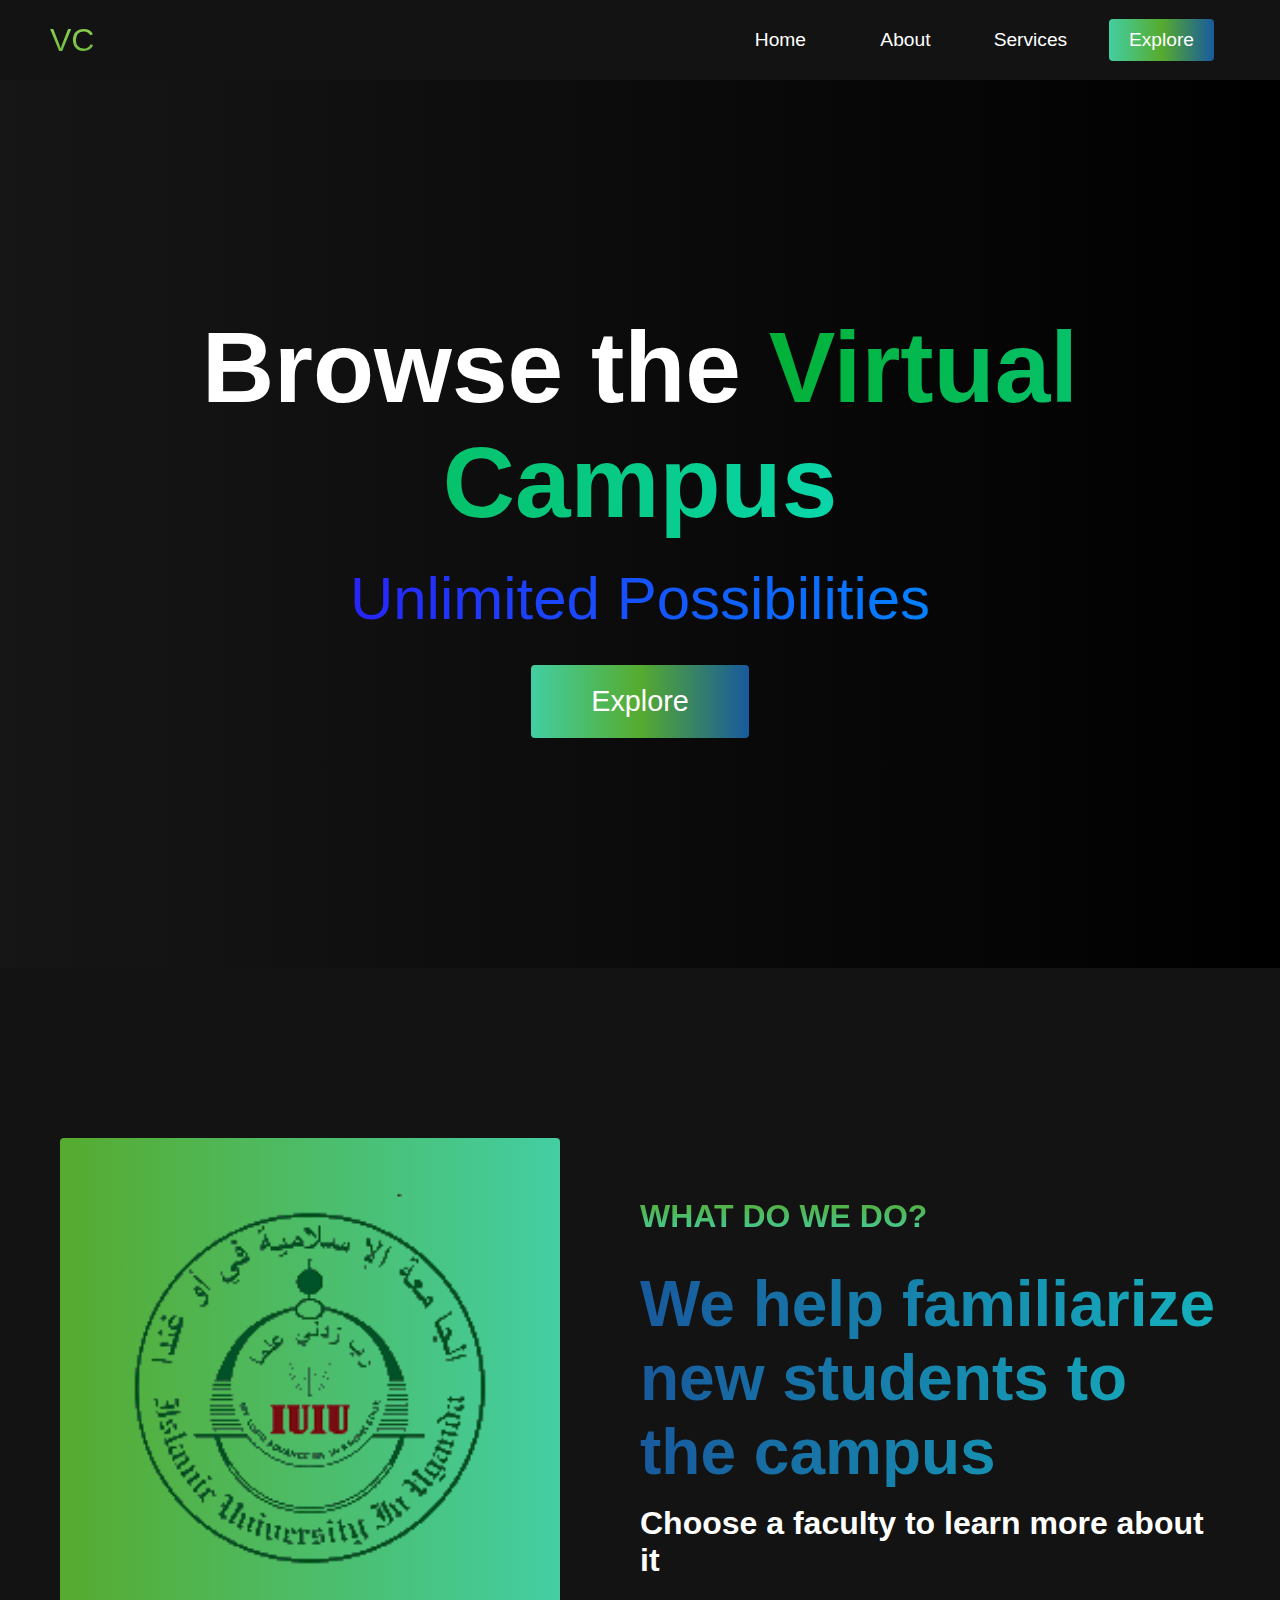
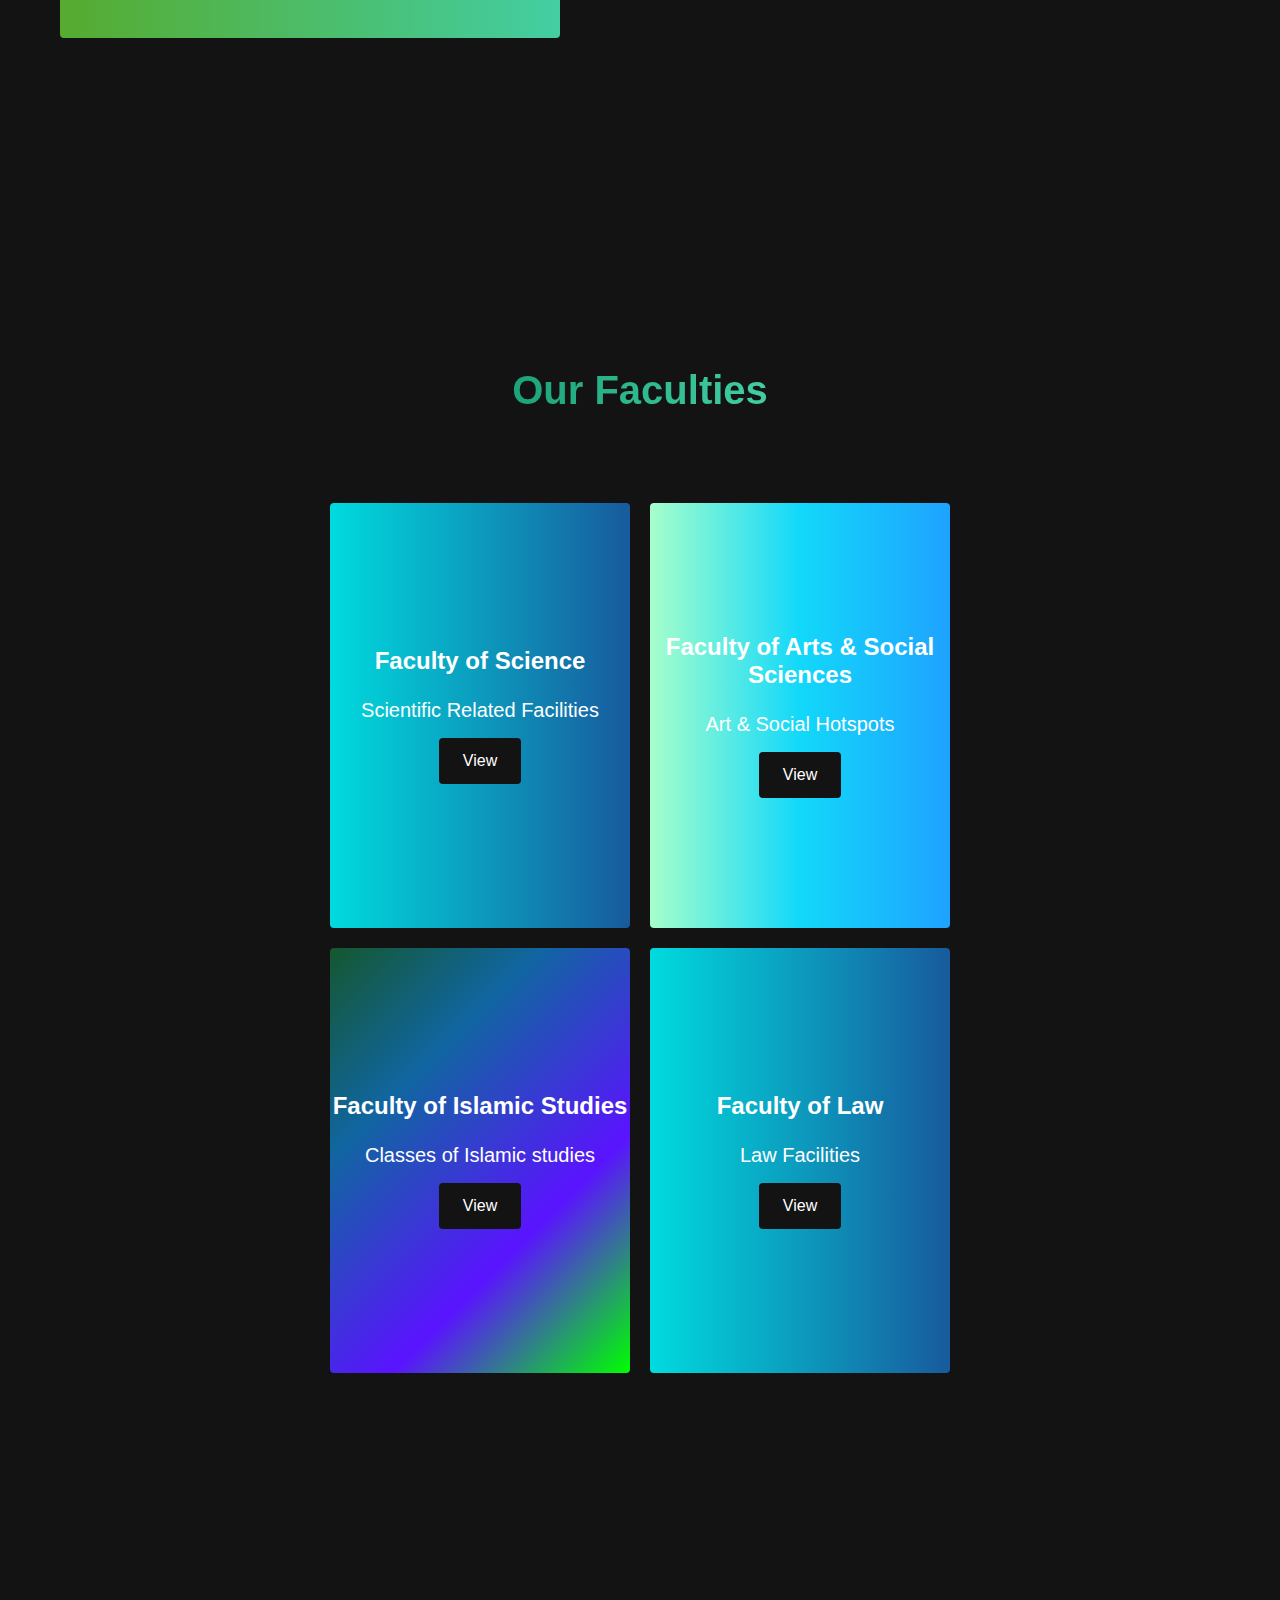
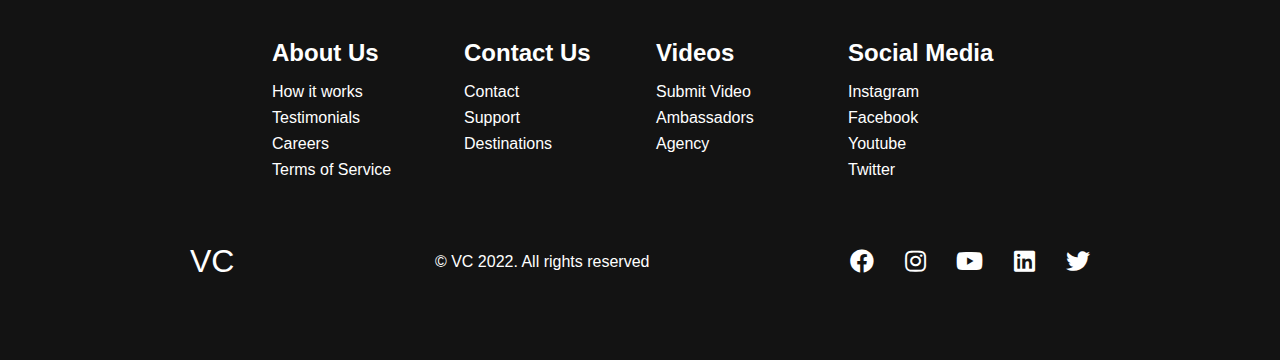
<file: index.html>
<!DOCTYPE html>
<html lang="en">
  <head>
    <meta charset="UTF-8" />
    <meta name="viewport" content="width=device-width, initial-scale=1.0" />
    <title>Virtual Campus</title>
    <link rel="stylesheet" href="styles.css" />
    <link
      rel="stylesheet"
      href="https://use.fontawesome.com/releases/v5.14.0/css/all.css"
    />
  </head>
  <body>
    
    <nav class="navbar">
      <div class="navbar__container">
        <a href="#home" id="navbar__logo">VC</a>
        <div class="navbar__toggle" id="mobile-menu">
          <span class="bar"></span> <span class="bar"></span>
          <span class="bar"></span>
        </div>
        <ul class="navbar__menu">
          <li class="navbar__item">
            <a href="#home" class="navbar__links" id="home-page">Home</a>
          </li>
          <li class="navbar__item">
            <a href="#about" class="navbar__links" id="about-page">About</a>
          </li>
          <li class="navbar__item">
            <a href="#services" class="navbar__links" id="services-page"
              >Services</a
            >
          </li>
          <li class="navbar__btn">
            <a href="index8.html" class="button" id="signup">Explore</a>
          </li>
        </ul>
      </div>
    </nav>

    
    <div class="hero" id="home">
      <div class="hero__container">
        <h1 class="hero__heading">Browse the <span>Virtual Campus</span></h1>
        <p class="hero__description">Unlimited Possibilities</p>
        <button class="main__btn"><a href="index8.html">Explore</a></button>
      </div>
    </div>

  
    <div class="main" id="about">
      <div class="main__container">
        <div class="main__img--container">
          <div class="main__img--card"><img src="LOGO.png" id="iuiulogo" alt="Example image"/></div>
        </div>
        <div class="main__content">
          <h1>What do we do?</h1>
          <h2>We help familiarize new students to the campus</h2>
          <p>Choose a faculty to learn more about it</p>
        </div>
      </div>
    </div>

  
    <div class="services" id="services">
      <h1>Our Faculties</h1>
      <div class="services__wrapper">
        <div class="services__card">
          <h2>Faculty of Science</h2>
          <p>Scientific Related Facilities</p>
          <window class="location href"></window>
          <div  class="services__btn"><button onclick="location.href='index8.html#StudentFacilities_Fos_Buildings';" type="button">View</button></div>
        </div>
        <div class="services__card">
          <h2>Faculty of Arts & Social Sciences</h2>
          <p>Art & Social Hotspots</p>
          <div  class="services__btn"><button onclick="location.href='StudentFacilities_Foa_Buildings.html';" type="button">View</button></div>
        </div>
        <div class="services__card">
          <h2>Faculty of Islamic Studies</h2>
          <p>Classes of Islamic studies</p>
          <div  class="services__btn"><button onclick="location.href='StudentFacilities_Foa_Buildings.html';" type="button">View</button></div>
        </div>
        <div class="services__card">
          <h2>Faculty of Law</h2>
          <p>Law Facilities</p>
          <div  class="services__btn"><button onclick="location.href='StudentFacilities_Foa_Buildings.html';" type="button">View</button></div>
        </div>
      </div>
    </div>

    


    <div class="footer__container">
      <div class="footer__links">
        <div class="footer__link--wrapper">
          <div class="footer__link--items">
            <h2>About Us</h2>
            <a href="/sign__up">How it works</a> <a href="/">Testimonials</a>
            <a href="/">Careers</a> <a href="/">Terms of Service</a>
          </div>
          <div class="footer__link--items">
            <h2>Contact Us</h2>
            <a href="/">Contact</a> <a href="/">Support</a>
            <a href="/">Destinations</a>
          </div>
        </div>
        <div class="footer__link--wrapper">
          <div class="footer__link--items">
            <h2>Videos</h2>
            <a href="/">Submit Video</a> <a href="/">Ambassadors</a>
            <a href="/">Agency</a>
          </div>
          <div class="footer__link--items">
            <h2>Social Media</h2>
            <a href="/">Instagram</a> <a href="/">Facebook</a>
            <a href="/">Youtube</a> <a href="/">Twitter</a>
          </div>
        </div>
      </div>
      <section class="social__media">
        <div class="social__media--wrap">
          <div class="footer__logo">
            <a href="/" id="footer__logo">VC</a>
          </div>
          <p class="website__rights">© VC 2022. All rights reserved</p>
          <div class="social__icons">
            <a href="/" class="social__icon--link" target="_blank"
              ><i class="fab fa-facebook"></i
            ></a>
            <a href="/" class="social__icon--link"
              ><i class="fab fa-instagram"></i
            ></a>
            <a href="/" class="social__icon--link"
              ><i class="fab fa-youtube"></i
            ></a>
            <a href="/" class="social__icon--link"
              ><i class="fab fa-linkedin"></i
            ></a>
            <a href="/" class="social__icon--link"
              ><i class="fab fa-twitter"></i
            ></a>
          </div>
        </div>
      </section>
    </div>

    <script src="app.js"></script>
  </body>
</html>
</file>
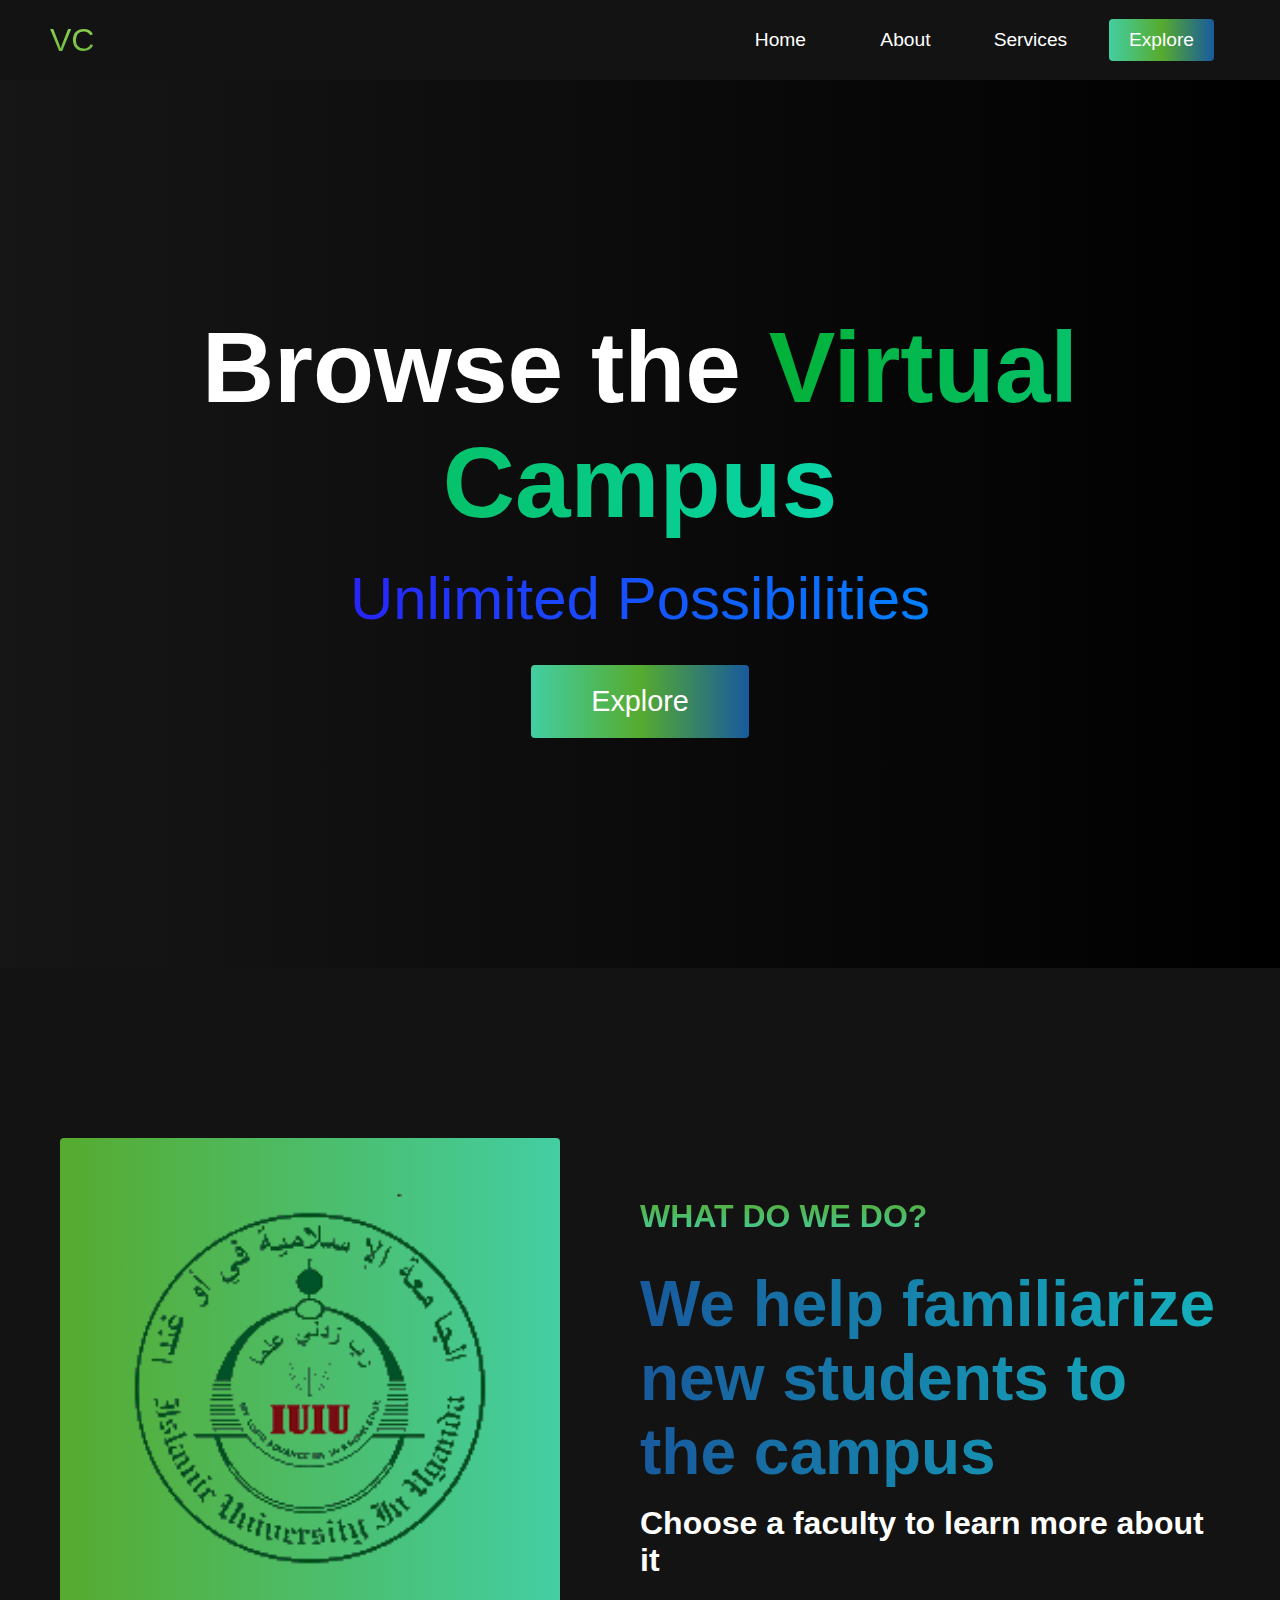
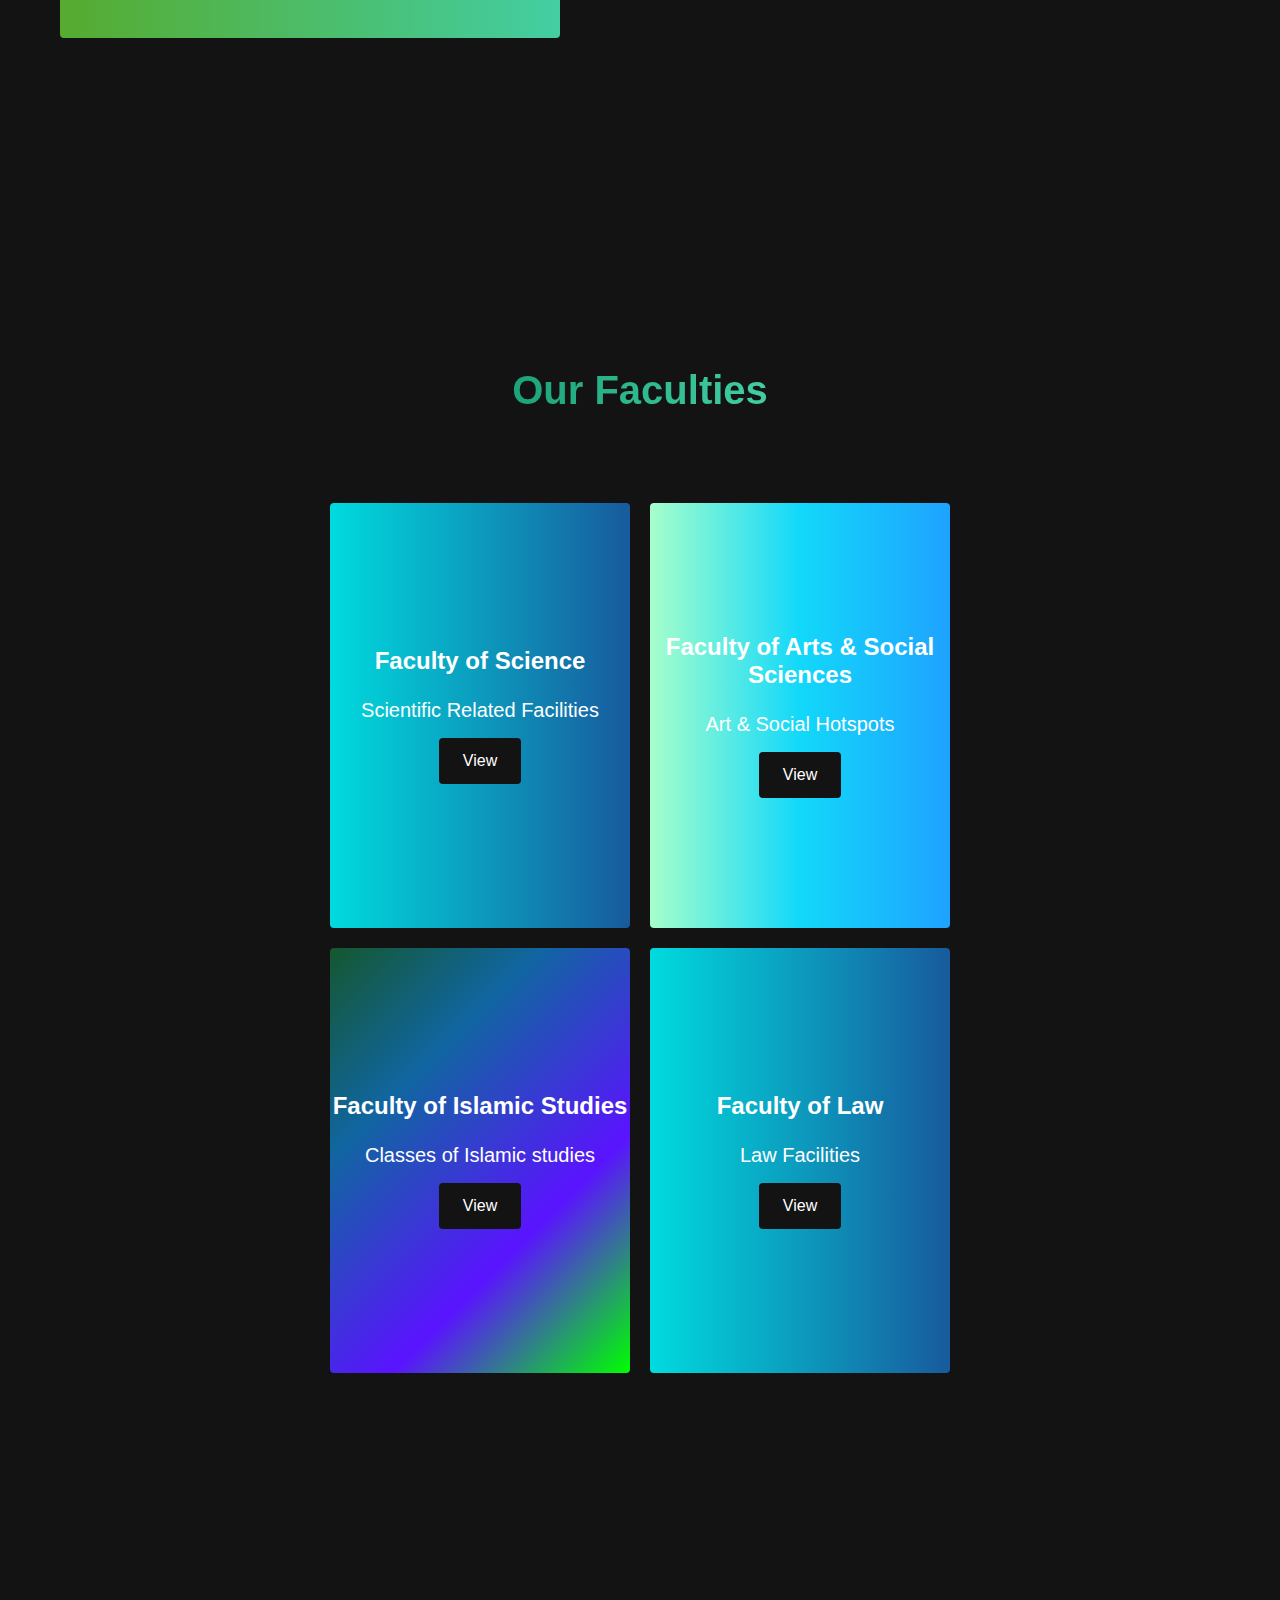
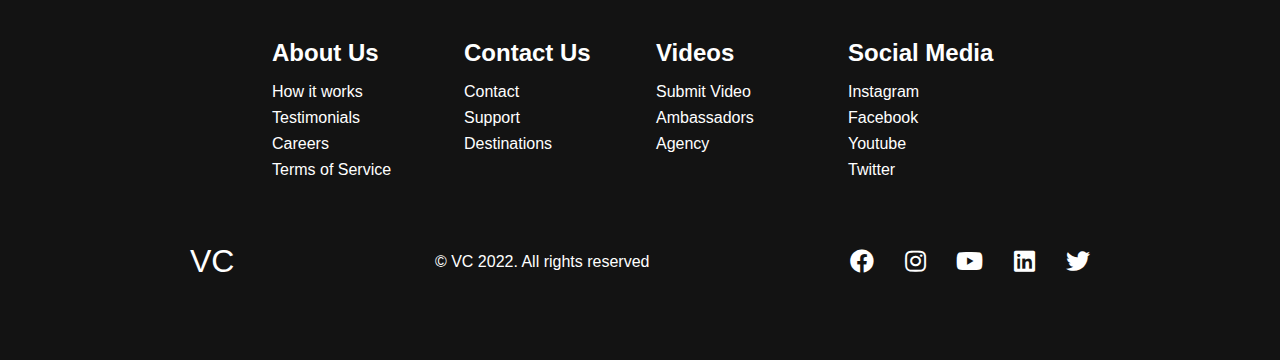
<file: home.html>
<!DOCTYPE html>
<html lang="en">
  <head>
    <meta charset="UTF-8" />
    <meta name="viewport" content="width=device-width, initial-scale=1.0" />
    <title>Virtual Campus</title>
    <link rel="stylesheet" href="styles.css" />
    <link
      rel="stylesheet"
      href="https://use.fontawesome.com/releases/v5.14.0/css/all.css"
    />
  </head>
  <body>
    
    <nav class="navbar">
      <div class="navbar__container">
        <a href="#home" id="navbar__logo">VC</a>
        <div class="navbar__toggle" id="mobile-menu">
          <span class="bar"></span> <span class="bar"></span>
          <span class="bar"></span>
        </div>
        <ul class="navbar__menu">
          <li class="navbar__item">
            <a href="#home" class="navbar__links" id="home-page">Home</a>
          </li>
          <li class="navbar__item">
            <a href="#about" class="navbar__links" id="about-page">About</a>
          </li>
          <li class="navbar__item">
            <a href="#services" class="navbar__links" id="services-page"
              >Services</a
            >
          </li>
          <li class="navbar__btn">
            <a href="index8.html" class="button" id="signup">Explore</a>
          </li>
        </ul>
      </div>
    </nav>

    
    <div class="hero" id="home">
      <div class="hero__container">
        <h1 class="hero__heading">Browse the <span>Virtual Campus</span></h1>
        <p class="hero__description">Unlimited Possibilities</p>
        <button class="main__btn"><a href="index8.html">Explore</a></button>
      </div>
    </div>

  
    <div class="main" id="about">
      <div class="main__container">
        <div class="main__img--container">
          <div class="main__img--card"><img src="LOGO.png" id="iuiulogo" alt="Example image"/></div>
        </div>
        <div class="main__content">
          <h1>What do we do?</h1>
          <h2>We help familiarize new students to the campus</h2>
          <p>Choose a faculty to learn more about it</p>
        </div>
      </div>
    </div>

  
    <div class="services" id="services">
      <h1>Our Faculties</h1>
      <div class="services__wrapper">
        <div class="services__card">
          <h2>Faculty of Science</h2>
          <p>Scientific Related Facilities</p>
          <window class="location href"></window>
          <div  class="services__btn"><button onclick="location.href='//127.0.0.1:5500/three.js-research/pages/index8.html#StudentFacilities_Fos_Buildings';" type="button">View</button></div>
        </div>
        <div class="services__card">
          <h2>Faculty of Arts & Social Sciences</h2>
          <p>Art & Social Hotspots</p>
          <div  class="services__btn"><button onclick="location.href='//127.0.0.1:5500/three.js-research/pages/StudentFacilities_Foa_Buildings.html';" type="button">View</button></div>
        </div>
        <div class="services__card">
          <h2>Faculty of Islamic Studies</h2>
          <p>Classes of Islamic studies</p>
          <div  class="services__btn"><button onclick="location.href='//127.0.0.1:5500/three.js-research/pages/StudentFacilities_Foa_Buildings.html';" type="button">View</button></div>
        </div>
        <div class="services__card">
          <h2>Faculty of Law</h2>
          <p>Law Facilities</p>
          <div  class="services__btn"><button onclick="location.href='//127.0.0.1:5500/three.js-research/pages/StudentFacilities_Foa_Buildings.html';" type="button">View</button></div>
        </div>
      </div>
    </div>

    


    <div class="footer__container">
      <div class="footer__links">
        <div class="footer__link--wrapper">
          <div class="footer__link--items">
            <h2>About Us</h2>
            <a href="/sign__up">How it works</a> <a href="/">Testimonials</a>
            <a href="/">Careers</a> <a href="/">Terms of Service</a>
          </div>
          <div class="footer__link--items">
            <h2>Contact Us</h2>
            <a href="/">Contact</a> <a href="/">Support</a>
            <a href="/">Destinations</a>
          </div>
        </div>
        <div class="footer__link--wrapper">
          <div class="footer__link--items">
            <h2>Videos</h2>
            <a href="/">Submit Video</a> <a href="/">Ambassadors</a>
            <a href="/">Agency</a>
          </div>
          <div class="footer__link--items">
            <h2>Social Media</h2>
            <a href="/">Instagram</a> <a href="/">Facebook</a>
            <a href="/">Youtube</a> <a href="/">Twitter</a>
          </div>
        </div>
      </div>
      <section class="social__media">
        <div class="social__media--wrap">
          <div class="footer__logo">
            <a href="/" id="footer__logo">VC</a>
          </div>
          <p class="website__rights">© VC 2022. All rights reserved</p>
          <div class="social__icons">
            <a href="/" class="social__icon--link" target="_blank"
              ><i class="fab fa-facebook"></i
            ></a>
            <a href="/" class="social__icon--link"
              ><i class="fab fa-instagram"></i
            ></a>
            <a href="/" class="social__icon--link"
              ><i class="fab fa-youtube"></i
            ></a>
            <a href="/" class="social__icon--link"
              ><i class="fab fa-linkedin"></i
            ></a>
            <a href="/" class="social__icon--link"
              ><i class="fab fa-twitter"></i
            ></a>
          </div>
        </div>
      </section>
    </div>

    <script src="app.js"></script>
  </body>
</html>
</file>
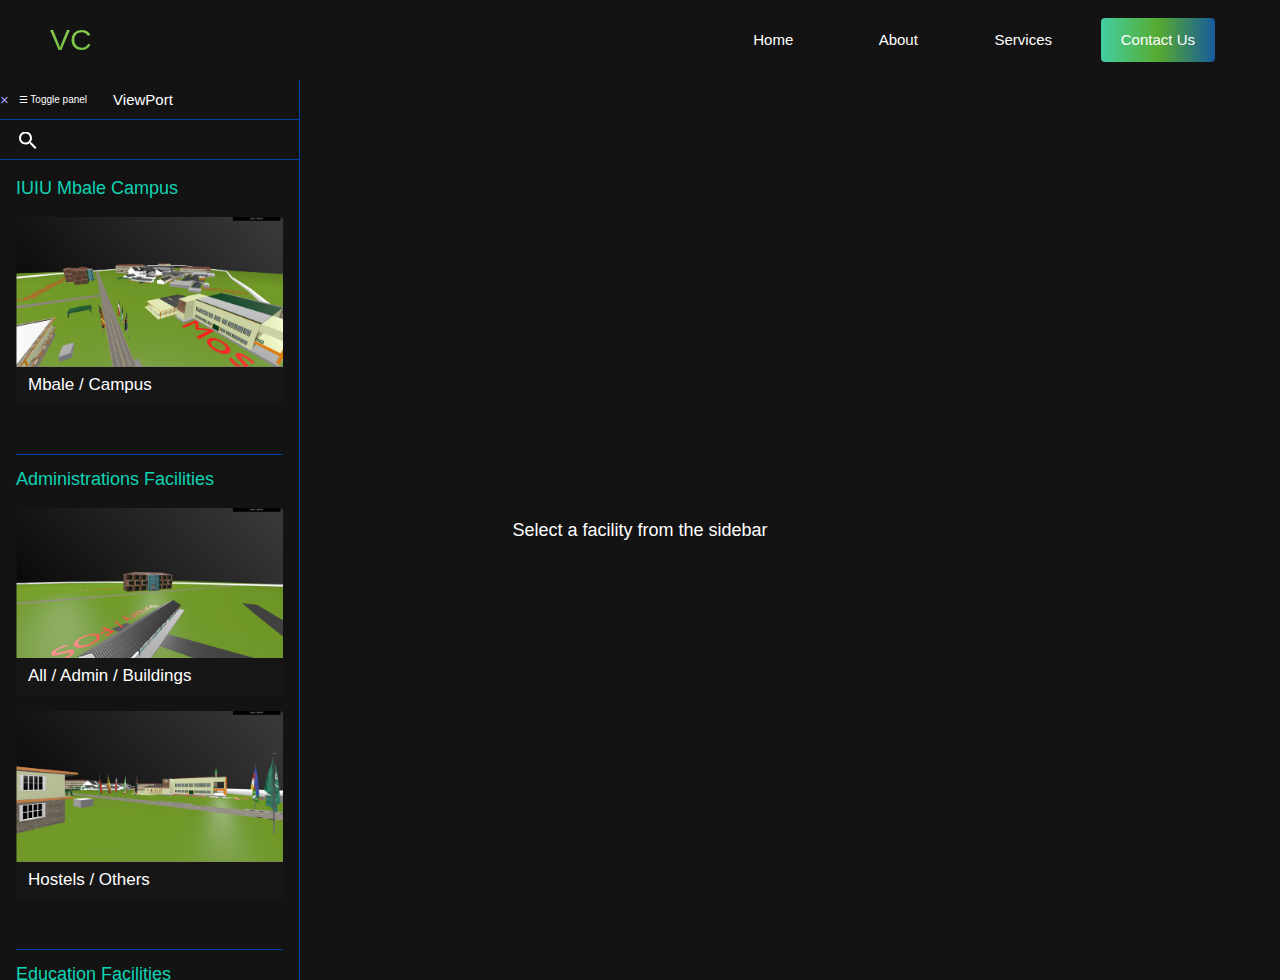
<file: index8.html>
<!DOCTYPE html>
<html lang="en">
	<head>
		<meta charset="utf-8">
		<title>Virtual Campus</title>
		<meta name="viewport" content="width=device-width, user-scalable=no, minimum-scale=1.0, maximum-scale=1.0">
		<link rel="shortcut icon" href="../files/favicon_white.ico" media="(prefers-color-scheme: dark)"/>
		<link rel="shortcut icon" href="../files/favicon.ico" media="(prefers-color-scheme: light)" />
		<link rel="stylesheet" type="text/css" href="main2.css">
	
	</head>
	<body>

		    
			<nav class="navbar">
				<div class="navbar__container">
				  <a href="index.html" id="navbar__logo">VC</a>
				  <div class="navbar__toggle" id="mobile-menu">
					<span class="bar"></span> <span class="bar"></span>
					<span class="bar"></span>
				  </div>
				  <ul class="navbar__menu">
					<li class="navbar__item">
					  <a href="index.html" class="navbar__links" id="home-page">Home</a>
					</li>
					<li class="navbar__item">
					  <a href="index.html#about" class="navbar__links" id="about-page">About</a>
					</li>
					<li class="navbar__item">
					  <a href="index.html#services" class="navbar__links" id="services-page"
						>Services</a
					  >
					</li>
					<li class="navbar__btn">
					  <a href="contacts.html" class="button" id="signup">Contact Us</a>
					</li>
				  </ul>
				</div>
			  </nav>

		

		<div id="panel">

			<div id="header">

				<a href="javascript:void(0)" class="closebtn" onclick="closeNav()">&times;</a>
				<button class="openbtn" onclick="openNav()">&#9776; Toggle panel</button>
				<div id="sections">
				<a href="index8.html">ViewPort</a>
				
				</div>

				
			</div>

			<div id="panelScrim"></div>

			<div id="contentWrapper">

				<div id="inputWrapper">
					<input placeholder="" type="text" id="filterInput" autocorrect="off" autocapitalize="off" spellcheck="false" />
					<div id="exitSearchButton"></div>
				</div>

				<div id="content">
				</div>
			</div>




		</div>

		<iframe id="viewer" name="viewer" allow="fullscreen; xr-spatial-tracking;"></iframe>

		<a id="button" target="_blank"><img src="../files/ic_code_black_24dp.svg"></a>

		<script>



		const panel = document.getElementById( 'panel' );
		const content = document.getElementById( 'content' );
		const viewer = document.getElementById( 'viewer' );
		const filterInput = document.getElementById( 'filterInput' );
		const exitSearchButton = document.getElementById( 'exitSearchButton' );
		const expandButton = document.getElementById( 'expandButton' );
		const viewSrcButton = document.getElementById( 'button' );
		const panelScrim = document.getElementById( 'panelScrim' );
		const previewsToggler = document.getElementById( 'previewsToggler' );

		const sectionLink = document.querySelector( '#sections > a' );
		const sectionDefaultHref = sectionLink.href;

		const links = {};
		const validRedirects = new Map();
		const container = document.createElement( 'div' );

		let selected = null;

		init();

		async function init() {

			content.appendChild( container );

			viewSrcButton.style.display = 'none';

			const files = await ( await fetch( 'files.json' ) ).json();
			const tags = await ( await fetch( 'tags.json' ) ).json();

			for ( const key in files ) {

				const category = files[ key ];

				const header = document.createElement( 'h2' );
				header.textContent = key;
				header.setAttribute( 'data-category', key );
				container.appendChild( header );

				for ( let i = 0; i < category.length; i ++ ) {

					const file = category[ i ];

					const link = createLink( file, tags[ file ] );
					container.appendChild( link );

					links[ file ] = link;
					validRedirects.set( file, file + '.html' );

				}

			}

			if ( window.location.hash !== '' ) {

				const file = window.location.hash.substring( 1 );

				
				if ( validRedirects.has( file ) === true ) {

					selectFile( file );
					viewer.src = validRedirects.get( file );
					viewer.style.display = 'unset';

				}

			}

			if ( viewer.src === '' ) {

				viewer.srcdoc = document.getElementById( 'PlaceholderHTML' ).innerHTML;
				viewer.style.display = 'unset';

			}

			filterInput.value = extractQuery();

			if ( filterInput.value !== '' ) {

				panel.classList.add( 'searchFocused' );

				updateFilter( files, tags );

			} else {

				updateLink( '' );

			}

			// Events

			filterInput.onfocus = function ( ) {

				panel.classList.add( 'searchFocused' );

			};

			filterInput.onblur = function ( ) {

				if ( filterInput.value === '' ) {

					panel.classList.remove( 'searchFocused' );

				}

			};

			exitSearchButton.onclick = function ( ) {

				filterInput.value = '';
				updateFilter( files, tags );
				panel.classList.remove( 'searchFocused' );

			};

			filterInput.addEventListener( 'input', function () {

				updateFilter( files, tags );

			} );


			expandButton.addEventListener( 'click', function ( event ) {

				event.preventDefault();
				panel.classList.toggle( 'open' );

			} );

			panelScrim.onclick = function ( event ) {

				event.preventDefault();
				panel.classList.toggle( 'open' );

			};

			previewsToggler.onclick = function ( event ) {

				event.preventDefault();
				content.classList.toggle( 'minimal' );

			};

			// iOS iframe auto-resize workaround

			if ( /(iPad|iPhone|iPod)/g.test( navigator.userAgent ) ) {

				viewer.style.width = getComputedStyle( viewer ).width;
				viewer.style.height = getComputedStyle( viewer ).height;
				viewer.setAttribute( 'scrolling', 'no' );

			}

		}

		function openNav() {
  		document.getElementById("panel").style.width = "300px";
		}

		function closeNav() {
  		document.getElementById("panel").style.width = "90px";
}

		function createLink( file, tags ) {

			const external = Array.isArray( tags ) && tags.includes( 'external' ) ? ' <span class="tag">external</span>' : '';

			const template = `
				<div class="card">
					<a href="${ file }.html" target="viewer">
						<div class="cover">
							<img src="screenshots/${ file }.jpg" loading="lazy" width="400" />
						</div>
						<div class="title">${ getName( file ) }${ external }</div>
					</a>
				</div>
			`;

			const link = createElementFromHTML( template );

			link.querySelector( 'a[target="viewer"]' ).addEventListener( 'click', function ( event ) {

				if ( event.button !== 0 || event.ctrlKey || event.altKey || event.metaKey ) return;

				selectFile( file );

			} );

			return link;

		}

		function selectFile( file ) {

			if ( selected !== null ) links[ selected ].classList.remove( 'selected' );

			links[ file ].classList.add( 'selected' );

			window.location.hash = file;
			viewer.focus();
			viewer.style.display = 'unset';

			panel.classList.remove( 'open' );

			selected = file;


		}

		function escapeRegExp( string ) {

			return string.replace( /[.*+?^${}()|[\]\\]/g, '\\$&' ); // https://stackoverflow.com/a/6969486/5250847

		}

		function updateFilter( files, tags ) {

			let v = filterInput.value.trim();
			v = v.replace( /\s+/gi, ' ' ); // replace multiple whitespaces with a single one

			if ( v !== '' ) {

				window.history.replaceState( {}, '', '?q=' + v + window.location.hash );

			} else {

				window.history.replaceState( {}, '', window.location.pathname + window.location.hash );

			}

			const exp = new RegExp( escapeRegExp( v ), 'gi' );

			for ( const key in files ) {

				const section = files[ key ];

				for ( let i = 0; i < section.length; i ++ ) {

					filterExample( section[ i ], exp, tags );

				}

			}

			layoutList( files );

			updateLink( v );

		}

		function updateLink( search ) {


			if ( search ) {

				const link = sectionLink.href.split( /[?#]/ )[ 0 ];
				sectionLink.href = `${link}?q=${search}`;

			} else {

				sectionLink.href = sectionDefaultHref;

			}

		}

		function filterExample( file, exp, tags ) {

			const link = links[ file ];
			if ( file in tags ) file += ' ' + tags[ file ].join( ' ' );
			const res = file.replace( /_+/g, ' ' ).match( exp );

			if ( res && res.length > 0 ) {

				link.classList.remove( 'hidden' );

			} else {

				link.classList.add( 'hidden' );

			}

		}

		function getName( file ) {

			const name = file.split( '_' );
			name.shift();
			return name.join( ' / ' );

		}

		function layoutList( files ) {

			for ( const key in files ) {

				let collapsed = true;

				const section = files[ key ];

				for ( let i = 0; i < section.length; i ++ ) {

					const file = section[ i ];

					if ( links[ file ].classList.contains( 'hidden' ) === false ) {

						collapsed = false;
						break;

					}

				}

				const element = document.querySelector( 'h2[data-category="' + key + '"]' );

				if ( collapsed ) {

					element.classList.add( 'hidden' );

				} else {

					element.classList.remove( 'hidden' );

				}

			}

		}

		function extractQuery() {

			const search = window.location.search;

			if ( search.indexOf( '?q=' ) !== - 1 ) {

				return decodeURI( search.slice( 3 ) );

			}

			return '';

		}

		function createElementFromHTML( htmlString ) {

			const div = document.createElement( 'div' );
			div.innerHTML = htmlString.trim();
			return div.firstChild;

		}

		</script>
		<template id="PlaceholderHTML">
			<!DOCTYPE html>
				<html lang="en">
					<head>
						<meta charset="utf-8">
						<title>Virtual Campus</title>
						<meta name="viewport" content="width=device-width, user-scalable=no, minimum-scale=1.0, maximum-scale=1.0">
						<link rel="stylesheet" type="text/css" href="main2.css">
						<style>
						html, body {
							height: 100%;
						}
						body {
							height: 100%;
							display: flex;
							align-items: center;
							justify-content: center;
							user-select: none;
						}
						</style>
					</head>
					<body>
						<h1>
							Select a facility from the sidebar
						</h1>
						
					</body>
				</html>
		</template>
	</body>
</html>
</file>
<file: styles.css>
* {
  box-sizing: border-box;
  margin: 0;
  padding: 0;
  font-family: 'Kumbh Sans', sans-serif;
  scroll-behavior: smooth;
}

.navbar {
  background: #131313;
  height: 80px;
  display: flex;
  justify-content: center;
  align-items: center;
  font-size: 1.2rem;
  position: sticky;
  top: 0;
  z-index: 999;
}

.navbar__container {
  display: flex;
  justify-content: space-between;
  height: 80px;
  z-index: 1;
  width: 100%;
  max-width: 1300px;
  margin: 0 auto;
  padding: 0 50px;
}

#navbar__logo {
  background-color:  #a9e461;
  background-image: linear-gradient(to top, #56ab2f 0%,  #a8e063 100%);
  background-size: 100%;
  -webkit-background-clip: text;
  -moz-background-clip: text;
  -webkit-text-fill-color: transparent;
  -moz-text-fill-color: transparent;
  display: flex;
  align-items: center;
  cursor: pointer;
  text-decoration: none;
  font-size: 2.0rem;
}

.navbar__menu {
  display: flex;
  align-items: center;
  list-style: none;
}

.navbar__item {
  height: 80px;
}

.navbar__links {
  color: #fff;
  display: flex;
  align-items: center;
  justify-content: center;
  width: 125px;
  text-decoration: none;
  height: 100%;
  transition: all 0.3s ease;
}

.navbar__btn {
  display: flex;
  justify-content: center;
  align-items: center;
  padding: 0 1rem;
  width: 100%;
}

.button {
  display: flex;
  justify-content: center;
  align-items: center;
  text-decoration: none;
  padding: 10px 20px;
  height: 100%;
  width: 100%;
  border: none;
  outline: none;
  border-radius: 4px;
  background:  #185a9d;
	background: -webkit-linear-gradient(to right, #43cea2, #56ab2f,  #185a9d);
	background: linear-gradient(to right, #43cea2, #56ab2f,  #185a9d);
  color: #fff;
  transition: all 0.3s ease;
}

.navbar__links:hover {
  color: #4ca1af;
  transition: all 0.3s ease;
}

@media screen and (max-width: 960px) {
  .navbar__container {
    display: flex;
    justify-content: space-between;
    height: 80px;
    z-index: 1;
    width: 100%;
    max-width: 1300px;
    padding: 0;
  }

  .navbar__menu {
    display: grid;
    grid-template-columns: auto;
    margin: 0;
    width: 100%;
    position: absolute;
    top: -1000px;
    opacity: 1;
    transition: all 0.5s ease;
    z-index: -1;
  }

  .navbar__menu.active {
    background: #131313;
    top: 100%;
    opacity: 1;
    transition: all 0.5s ease;
    z-index: 99;
    height: 60vh;
    font-size: 1.6rem;
  }

  #navbar__logo {
    padding-left: 25px;
  }

  .navbar__toggle .bar {
    width: 25px;
    height: 3px;
    margin: 5px auto;
    transition: all 0.3s ease-in-out;
    background: #fff;
  }

  .navbar__item {
    width: 100%;
  }

  .navbar__links {
    text-align: center;
    padding: 2rem;
    width: 100%;
    display: table;
  }

  .navbar__btn {
    padding-bottom: 2rem;
  }

  .button {
    display: flex;
    justify-content: center;
    align-items: center;
    width: 80%;
    height: 80px;
    margin: 0;
  }

  #mobile-menu {
    position: absolute;
    top: 20%;
    right: 5%;
    transform: translate(5%, 20%);
  }

  .navbar__toggle .bar {
    display: block;
    cursor: pointer;
  }

  #mobile-menu.is-active .bar:nth-child(2) {
    opacity: 0;
  }

  #mobile-menu.is-active .bar:nth-child(1) {
    transform: translateY(8px) rotate(45deg);
  }

  #mobile-menu.is-active .bar:nth-child(3) {
    transform: translateY(-8px) rotate(-45deg);
  }
}

/* Hero Section */
.hero {
  background: #000000;
  background: linear-gradient(to right, #161616, #000000);
  padding: 200px 0;
}

.hero__container {
  display: flex;
  flex-direction: column;
  justify-content: center;
  align-items: center;
  max-width: 1200px;
  margin: 0 auto;
  height: 90%;
  text-align: center;
  padding: 30px;
}

.hero__heading {
  font-size: 100px;
  margin-bottom: 24px;
  color: #fff;
}

.hero__heading span {
  background: #185a9d; /* fallback for old browsers */
  background: -webkit-linear-gradient(
    to right,
    #43cea2,
    #185a9d
  ); /* Chrome 10-25, Safari 5.1-6 */
  background: linear-gradient(
    to right,
    #02c53de5,
    #0ad6aa
  ); /* W3C, IE 10+/ Edge, Firefox 16+, Chrome 26+, Opera 12+, Safari 7+ */
  background-size: 100%;
  -webkit-background-clip: text;
  -moz-background-clip: text;
  -webkit-text-fill-color: transparent;
  -mo-text-fill-color: transparent;
}

.hero__description {
  font-size: 60px;
  background: #185a9d; /* fallback for old browsers */
  background: -webkit-linear-gradient(
    to right,
    #5b86e5,
    #185a9d
  ); /* Chrome 10-25, Safari 5.1-6 */
  background: linear-gradient(
    to right,
    #2824fa,
    #0381ff
  ); /* W3C, IE 10+/ Edge, Firefox 16+, Chrome 26+, Opera 12+, Safari 7+ */
  background-size: 100%;
  -webkit-background-clip: text;
  -moz-background-clip: text;
  -webkit-text-fill-color: transparent;
  -moz-text-fill-color: transparent;
}

.highlight {
  border-bottom: 4px solid #185a9d;
}

@media screen and (max-width: 768px) {
  .hero__heading {
    font-size: 60px;
  }

  .hero__description {
    font-size: 40px;
  }
}

/* About Section */
.main {
  background-color: #131313;
  padding: 10rem 0;
}

.main__container {
  display: grid;
  grid-template-columns: 1fr 1fr;
  align-items: center;
  justify-content: center;
  margin: 0 auto;
  height: 90%;
  z-index: 1;
  width: 100%;
  max-width: 1300px;
  padding: 0 50px;
}

.main__content {
  color: #fff;
  width: 100%;
}

.main__content h1 {
  font-size: 2rem;
  background-color: #185a9d;
  background-image: linear-gradient(to top, #43cea2 0%, #56ab2f 100%);
  background-size: 100%;
  -webkit-background-clip: text;
  -moz-background-clip: text;
  -webkit-text-fill-color: transparent;
  -moz-text-fill-color: transparent;
  text-transform: uppercase;
  margin-bottom: 32px;
}

.main__content h2 {
  font-size: 4rem;
  background: #43cea2; /* fallback for old browsers */
  background: -webkit-linear-gradient(
    to right,
    #185a9d,
    #15b3be
  ); /* Chrome 10-25, Safari 5.1-6 */
  background: linear-gradient(
    to right,
    #185a9d,
    #15b3be
  ); /* W3C, IE 10+/ Edge, Firefox 16+, Chrome 26+, Opera 12+, Safari 7+ */
  background-size: 100%;
  -webkit-background-clip: text;
  -moz-background-clip: text;
  -webkit-text-fill-color: transparent;
  -moz-text-fill-color: transparent;
}

.main__content p {
  margin-top: 1rem;
  font-size: 2rem;
  font-weight: 700;
}

.main__btn {
  font-size: 1.8rem;
  background:  #185a9d;
	background: -webkit-linear-gradient(to right, #43cea2, #56ab2f,  #185a9d);
	background: linear-gradient(to right, #43cea2, #56ab2f,  #185a9d);
  padding: 20px 60px;
  border: none;
  border-radius: 4px;
  margin-top: 2rem;
  cursor: pointer;
  position: relative;
  transition: all 0.35s;
  outline: none;
}

.main__btn a {
  position: relative;
  z-index: 2;
  color: #fff;
  text-decoration: none;
}

.main__btn:after {
  position: absolute;
  content: '';
  top: 0;
  left: 0;
  width: 0;
  height: 100%;
  background: #43cea2;
  transition: all 0.35s;
  border-radius: 4px;
}

.main__btn:hover {
  color: #fff;
}

.main__btn:hover:after {
  width: 100%;
}

.main__img--container {
  text-align: center;
}

.main__img--card {
  margin: 10px;
  height: 500px;
  width: 500px;
  border-radius: 4px;
  display: flex;
  flex-direction: column;
  justify-content: center;
  color: #fff;
  background-image: linear-gradient(to right, #56ab2f 0%, #43cea2 100%);
}

.fa-layer-group,
.fa-users {
  font-size: 14rem;
}

#card-2 {
  background: #43cea2;
  background: -webkit-linear-gradient(to right, #248dad, #43cea2);
  background: linear-gradient(to right, #248dad, #43cea2);
}

/* Mobile Responsive */
@media screen and (max-width: 1100px) {
  .main__container {
    display: grid;
    grid-template-columns: 1fr;
    align-items: center;
    justify-content: center;
    width: 100%;
    margin: 0 auto;
    height: 90%;
  }

  .main__img--container {
    display: flex;
    justify-content: center;
  }

  .main__img--card {
    height: 425px;
    width: 425px;
  }

  .main__content {
    text-align: center;
    margin-bottom: 4rem;
  }

  .main__content h1 {
    font-size: 2.5rem;
    margin-top: 2rem;
  }

  .main__content h2 {
    font-size: 3rem;
  }

  .main__content p {
    margin-top: 1rem;
    font-size: 1.5rem;
  }
}

@media screen and (max-width: 480px) {
  .main__img--card {
    width: 250px;
    height: 250px;
  }

  .fa-users,
  .fa-layer-group {
    font-size: 4rem;
  }

  .main__content h1 {
    font-size: 2rem;
    margin-top: 3rem;
  }
  .main__content h2 {
    font-size: 2rem;
  }

  .main__content p {
    margin-top: 2rem;
  }

  .main__btn {
    padding: 12px 36px;
    margin: 2.5rem 0;
  }
}

/* Services Section */
.services {
  background: #131313;
  display: flex;
  flex-direction: column;
  justify-content: center;
  align-items: center;
  height: 100%;
  padding: 10rem 0;
}

.services h1 {
  background-color: #27c995;
  background-image: linear-gradient(to right, #1ba37a 0%, #43cea2 100%);
  background-size: 100%;
  -webkit-background-clip: text;
  -moz-background-clip: text;
  -webkit-text-fill-color: transparent;
  -moz-text-fill-color: transparent;
  margin-bottom: 5rem;
  font-size: 2.5rem;
}

.services__wrapper {
  display: grid;
  grid-template-columns: 1fr 1fr 1fr 1fr;
  grid-template-rows: 1fr;
}

.services__card {
  margin: 10px;
  height: 425px;
  width: 300px;
  border-radius: 4px;
  display: flex;
  flex-direction: column;
  justify-content: center;
  color: #fff;
  background-image: linear-gradient(to right, #00dbde 0%, #185a9d 100%);
  transition: 0.3s ease-in;
}

#iuiulogo{
  filter: invert(30%);
  font-weight: bold;
  filter: contrast(30%);
  filter: brightness(50%);
}

.services__card:nth-child(2) {
  background: #1fa2ff; /* fallback for old browsers */
  background: -webkit-linear-gradient(
    to right,
    #a6ffcb,
    #12d8fa,
    #1fa2ff
  ); /* Chrome 10-25, Safari 5.1-6 */
  background: linear-gradient(
    to right,
    #a6ffcb,
    #12d8fa,
    #1fa2ff
  ); /* W3C, IE 10+/ Edge, Firefox 16+, Chrome 26+, Opera 12+, Safari 7+ */
}

.services__card:nth-child(3) {
  background-image: linear-gradient(
    -225deg,
    #155730 0%,
    #1066a0 29%,
    #5a13ff 67%,
    #00ff00 100%
  );
}

.services__card h2 {
  text-align: center;
}

.services__card p {
  text-align: center;
  margin-top: 24px;
  font-size: 20px;
}

.services__btn {
  display: flex;
  justify-content: center;
  margin-top: 16px;
}

.services__card button {
  color: #fff;
  padding: 14px 24px;
  border: none;
  outline: none;
  border-radius: 4px;
  background: #131313;
  font-size: 1rem;
}

.services__card button:hover {
  cursor: pointer;
}

.services__card:hover {
  transform: scale(1.075);
  transition: 0.3s ease-in;
  cursor: pointer;
}

@media screen and (max-width: 1300px) {
  .services__wrapper {
    grid-template-columns: 1fr 1fr;
  }
}

@media screen and (max-width: 768px) {
  .services__wrapper {
    grid-template-columns: 1fr;
  }
}

/* Footer CSS */
.footer__container {
  background-color: #131313;
  padding: 5rem 0;
  display: flex;
  flex-direction: column;
  justify-content: center;
  align-items: center;
}

#footer__logo {
  color: #fff;
  display: flex;
  align-items: center;
  cursor: pointer;
  text-decoration: none;
  font-size: 2rem;
}

.footer__links {
  width: 100%;
  max-width: 1000px;
  display: flex;
  justify-content: center;
}

.footer__link--wrapper {
  display: flex;
}

.footer__link--items {
  display: flex;
  flex-direction: column;
  align-items: flex-start;
  margin: 16px;
  text-align: left;
  width: 160px;
  box-sizing: border-box;
}

.footer__link--items h2 {
  margin-bottom: 16px;
  color: #fff;
}

.footer__link--items a {
  color: #fff;
  text-decoration: none;
  margin-bottom: 0.5rem;
  transition: 0.3 ease-out;
}

.footer__link--items a:hover {
  color: #e9e9e9;
  transition: 0.3 ease-out;
}

.social__icon--link {
  color: #fff;
  font-size: 24px;
}

.social__media {
  max-width: 1000px;
  width: 100%;
}

.social__media--wrap {
  display: flex;
  justify-content: space-between;
  align-items: center;
  width: 90%;
  max-width: 1000px;
  margin: 40px auto 0 auto;
}

.social__icons {
  display: flex;
  justify-content: space-between;
  align-items: center;
  width: 240px;
}

.website__rights {
  color: #fff;
}

@media screen and (max-width: 820px) {
  .footer__links {
    padding-top: 2rem;
  }

  #footer__logo {
    margin-bottom: 2rem;
  }

  .website__rights {
    margin-bottom: 2rem;
  }

  .footer__link--wrapper {
    flex-direction: column;
  }

  .social__media--wrap {
    flex-direction: column;
  }
}

@media screen and (max-width: 480px) {
  .footer__link--items {
    margin: 0;
    padding: 10px;
    width: 100%;
  }
}
</file>
<file: main2.css>
* {
	box-sizing: border-box;
	margin: 0;
	padding: 0;
	font-family: 'Kumbh Sans', sans-serif;
	scroll-behavior: smooth;
  }

  .navbar {
	background: #131313;
	height: 80px;
	display: flex;
	justify-content: center;
	align-items: center;
	font-size: 1rem;
	position: sticky;
	top: 0;
	z-index: 999;
  }
  
  .navbar__container {
	display: flex;
	justify-content: space-between;
	height: 80px;
	z-index: 1;
	width: 100%;
	max-width: 1300px;
	margin: 0 auto;
	padding: 0 50px;
  }
  
  #navbar__logo {
	background-color:  #a9e461;
  background-image: linear-gradient(to top, #56ab2f 0%,  #a8e063 100%);
	background-size: 100%;
	-webkit-background-clip: text;
	-moz-background-clip: text;
	-webkit-text-fill-color: transparent;
	-moz-text-fill-color: transparent;
	display: flex;
	align-items: center;
	cursor: pointer;
	text-decoration: none;
	font-size: 2.0rem;
  }
  
  .navbar__menu {
	display: flex;
	align-items: center;
	list-style: none;
  }
  
  .navbar__item {
	height: 80px;
  }
  
  .navbar__links {
	color: #fff;
	display: flex;
	align-items: center;
	justify-content: center;
	width: 125px;
	text-decoration: none;
	height: 100%;
	transition: all 0.3s ease;
  }
  
  .navbar__btn {
	display: flex;
	justify-content: center;
	align-items: center;
	padding: 0 1rem;
	width: 100%;
  }
  
  .button {
	display: flex;
	justify-content: center;
	align-items: center;
	text-decoration: none;
	padding: 10px 20px;
	height: 100%;
	width: 100%;
	border: none;
	outline: none;
	border-radius: 4px;
	background:  #185a9d;
	background: -webkit-linear-gradient(to right, #43cea2, #56ab2f,  #185a9d);
	background: linear-gradient(to right, #43cea2, #56ab2f,  #185a9d);
	color: #fff;
	transition: all 0.3s ease;
  }
  
  .navbar__links:hover {
	color: #4ca1af;
	transition: all 0.3s ease;
  }
  
  @media screen and (max-width: 960px) {
	.navbar__container {
	  display: flex;
	  justify-content: space-between;
	  height: 80px;
	  z-index: 1;
	  width: 100%;
	  max-width: 1300px;
	  padding: 0;
	}
  
	.navbar__menu {
	  display: grid;
	  grid-template-columns: auto;
	  margin: 0;
	  width: 100%;
	  position: absolute;
	  top: -1000px;
	  opacity: 1;
	  transition: all 0.5s ease;
	  z-index: -1;
	}
  
	.navbar__menu.active {
	  background: #131313;
	  top: 100%;
	  opacity: 1;
	  transition: all 0.5s ease;
	  z-index: 99;
	  height: 60vh;
	  font-size: 1.6rem;
	}
  
	#navbar__logo {
	  padding-left: 25px;
	}
  
	.navbar__toggle .bar {
	  width: 25px;
	  height: 3px;
	  margin: 5px auto;
	  transition: all 0.3s ease-in-out;
	  background: #fff;
	}
  
	.navbar__item {
	  width: 100%;
	}
  
	.navbar__links {
	  text-align: center;
	  padding: 2rem;
	  width: 100%;
	  display: table;
	}
  
	.navbar__btn {
	  padding-bottom: 2rem;
	}
  
	.button {
	  display: flex;
	  justify-content: center;
	  align-items: center;
	  width: 80%;
	  height: 80px;
	  margin: 0;
	}
  
	#mobile-menu {
	  position: absolute;
	  top: 20%;
	  right: 5%;
	  transform: translate(5%, 20%);
	}
  
	.navbar__toggle .bar {
	  display: block;
	  cursor: pointer;
	}
  
	#mobile-menu.is-active .bar:nth-child(2) {
	  opacity: 0;
	}
  
	#mobile-menu.is-active .bar:nth-child(1) {
	  transform: translateY(8px) rotate(45deg);
	}
  
	#mobile-menu.is-active .bar:nth-child(3) {
	  transform: translateY(-8px) rotate(-45deg);
	}
  }


:root {
	color-scheme: dark dark;

	--background-color: #131313;
	--secondary-background-color: #161616;

	--color-blue: rgb(14, 212, 179);
	--text-color: #fff;
	--secondary-text-color: #ffffff;

	--font-size: 1rem;
	--line-height: 25px;

	--border-style: 1px solid #0042a5;
	--header-height: 40px;
	--display : flex;
	--panel-width: 300px;
	--panel-padding: 16px;
	--icon-size: 20px;
}

@media (prefers-color-scheme: dark) {

	:root {
		--background-color: #222;
		--secondary-background-color: #2e2e2e;

		--text-color: #bbb;
		--secondary-text-color: #666;

		--border-style: 1px solid #444;
	}

	#previewsToggler {
		filter: invert(100%);
	}

}

@font-face {
	font-family: 'Kumbh Sans', sans-serif;
	src: local('Roboto Mono'), local('RobotoMono-Regular'), url('../files/RobotoMono-Regular.woff2') format('woff2');
	font-style: normal;
	font-weight: 400;
}

@font-face {
	font-family: 'Kumbh Sans', sans-serif;
	src: local('Roboto Mono Medium'), local('RobotoMono-Medium'), url('../files/RobotoMono-Medium.woff2') format('woff2');
	font-style: normal;
	font-weight: 500;
}

* {
	box-sizing: border-box;
	-webkit-font-smoothing: antialiased;
	-moz-osx-font-smoothing: grayscale;
}

html, body {
	height: 100%;
}

html {
	font-size: calc(var(--font-size) - 1px);
	line-height: calc(var(--line-height) - 1px);
}

body {
	font-family: 'Kumbh Sans', sans-serif;
	margin: 0px;
	color: var(--text-color);
	background-color: var(--background-color);
}

#panel__logo {
	background-color: #ff8177;
	background-image: linear-gradient(to top, #ff0844 0%, #ffb199 100%);
	background-size: 100%;
	-webkit-background-clip: text;
	-moz-background-clip: text;
	-webkit-text-fill-color: transparent;
	-moz-text-fill-color: transparent;
	display: flex;
	align-items: center;
	cursor: pointer;
	text-decoration: none;
	font-size: 1.2rem;
  }

a {
	text-decoration: none;
}

h1 {
	font-size: 18px;
	line-height: 24px;
	font-weight: 500;
}

h2 {
	padding: 0;
	margin: 16px 0;
	font-size: calc(var(--font-size) + 3px);
	line-height: var(--line-height);
	font-weight: 500;
	color: var(--color-blue);
}

h3 {
	margin: 0;
	font-weight: 500;
	font-size: calc(var(--font-size) + 1px);
	line-height: var(--line-height);
	color: var(--secondary-text-color);
}

h1 a {
	color: var(--color-blue);
}

#header {
	display: flex;
	height: var(--header-height);
	border-bottom: var(--border-style);
	align-items: center;
}
#header h1 {
	padding-left: var(--panel-padding);
	flex: 1;
	display: flex;
	align-items: center;
	color: var(--color-blue);
}
#header #version {
	border: 1px solid var(--color-blue);
	color: var(--color-blue);
	border-radius: 4px;
	line-height: 16px;
	padding: 0px 2px;
	margin-left: 6px;
	font-size: .9rem;
}
#panel {
	position: fixed;
	z-index: 100;
	left: 0px;
	width: var(--panel-width);
	height: 100%;
	overflow: auto;
	border-right: var(--border-style);
	display: flex;
	flex-direction: column;
	transition: 0s 0s height;
	background-color: #131313;
}

.panel .closebtn{
	position: absolute;
	top: 0;
	right: 25px;
	font-size: 60px;
	margin-left: 50px
}

.openbtn {
	font-size: 10px;
	cursor: pointer;
	background-color: #111;
	color: white;
	padding: 5px 10px;
	border: none;
  }

  .openbtn:hover {
	background-color: #444;
  }

	#panel #exitSearchButton {
		width: 48px;
		height: 48px;
		display: none;
		background-color: var(--text-color);
		background-size: var(--icon-size);
		-webkit-mask-image: url(../files/ic_close_black_24dp.svg);
		-webkit-mask-position: 50% 50%;
		-webkit-mask-repeat: no-repeat;
		mask-image: url(../files/ic_close_black_24dp.svg);
		mask-position: 50% 50%;
		mask-repeat: no-repeat;
		cursor: pointer;
		margin-right: 0px;
	}

	#panel.searchFocused #exitSearchButton {
		display: block;
	}

	#panel.searchFocused #language {
		display: none;
	}

	#panel.searchFocused #filterInput {
		-webkit-mask-image: none;
		mask-image: none;
		background-color: inherit;
		padding-left: 0;
	}

	#panel #expandButton {
		width: 48px;
		height: 48px;
		margin-right: 4px;
		margin-left: 4px;
		display: none;
		cursor: pointer;
		background-color: var(--text-color);
		background-size: var(--icon-size);
		-webkit-mask-image: url(../files/ic_menu_black_24dp.svg);
		-webkit-mask-position: 50% 50%;
		-webkit-mask-repeat: no-repeat;
		mask-image: url(../files/ic_menu_black_24dp.svg);
		mask-position: 50% 50%;
		mask-repeat: no-repeat;
	}

	#panel #sections {
		display: flex;
		justify-content: center;
		z-index: 1000;
		position: relative;
		height: 100%;
		align-items: center;
		font-weight: 500;
	}

	#panel #sections * {
		padding: 0 var(--panel-padding);
		height: 100%;
		position: relative;
		display: flex;
		justify-content: center;
		align-items: center;
	}
	#panel #sections .selected:after {
		content: "";
		position: absolute;
		left: 0;
		right: 0;
		bottom: -1px;
		border-bottom: #9518fc;
	}
	#panel #sections a {
		color: var(--secondary-text-color);
	}

	body.home #panel #sections {
		display: none;
	}


#panel #inputWrapper {
	display: flex;
	align-items: center;
	height: var(--header-height);
	padding: 0 0 0 var(--panel-padding);
	position: relative;
	background: var(--background-color);
}
#panel #inputWrapper:after {
	position: absolute;
	left: 0;
	right: 0;
	bottom: 0;
	border-bottom: var(--border-style);
	content: "";
}

	#panel #filterInput {
		flex: 1;
		width: 100%;
		font-size: 1rem;
		font-weight: 500;
		color: var(--text-color);
		outline: none;
		border: 0px;
		background-color: var(--text-color);
		background-size: var(--icon-size);
		-webkit-mask-image: url(../files/ic_search_black_24dp.svg);
		-webkit-mask-position: 0 50%;
		-webkit-mask-repeat: no-repeat;
		mask-image: url(../files/ic_search_black_24dp.svg);
		mask-position: 0 50%;
		mask-repeat: no-repeat;
		font-family: 'Kumbh Sans', sans-serif;
	}

	#panel #language {
		font-family: 'Kumbh Sans', sans-serif;
		font-size: 1rem;
		font-weight: 500;
		color: var(--text-color);
		border: 0px;
		background-image: url(ic_arrow_drop_down_black_24dp.svg);
		background-size: var(--icon-size);
		background-repeat: no-repeat;
		background-position: right center;
		background-color: var(--background-color);
		padding: 2px 24px 4px 24px;
		-webkit-appearance: none;
		-moz-appearance: none;
		appearance: none;
		margin-right: 10px;
		text-align-last: right;
	}

		#panel #language:focus {
			outline: none;
		}

	#contentWrapper {
		flex: 1;
		overflow: hidden;
		display: flex;
		flex-direction: column;
	}

	#panel #content {
		flex: 1;
		overflow-y: auto;
		overflow-x: hidden;
		-webkit-overflow-scrolling: touch;
		padding: 0 var(--panel-padding) var(--panel-padding) var(--panel-padding);
	}

		#panel #content ul {
			list-style-type: none;
			padding: 0px;
			margin: 0px 0 20px 0;
		}
		#panel #content ul li {
			margin: 1px 0;
		}

		#panel #content h2:not(.hidden) {
			margin-top: 16px;
			border-top: none;
			padding-top: 0;
		}

		#panel #content h2:not(.hidden) ~ h2 {
			margin-top: 50px;
			border-top: var(--border-style);
			padding-top: 12px;
		}

	        #panel #content h3 {
			color: var(--text-color);
			font-weight: 900;
		}

		#panel #content a {
			position: relative;
			color: var(--text-color);
		}

		#panel #content a:hover,
		#panel #content a:hover .spacer,
		#panel #content .selected {
			color: var(--color-blue);
		}

		#panel #content .selected {
			text-decoration: underline;
		}

		#panel #content .hidden {
			display: none !important;
		}

		#panel #content #previewsToggler {
			cursor: pointer;
			float: right;
			margin-top: 18px;
			margin-bottom: -18px;
			opacity: 0.25;
		}

		#panel #content.minimal .card {
			background-color: transparent;
			margin-bottom: 4px;
		}

		#panel #content.minimal .cover {
			display: none;
		}

		#panel #content.minimal .title {
			padding: 0;
		}

		#panel #content.minimal #previewsToggler {
			opacity: 1;
		}

		body.home #panel #content h2 {
			margin-bottom: 2px;
			padding-bottom: 0px;
			margin-top: 18px;
			border-top: none;
			padding-top: 6px;
		}

.spacer {
	color: var(--secondary-text-color);
	margin-left: 2px;
	padding-right: 2px;
}

#viewer,
iframe {
	position: absolute;
	border: 0px;
	left: 0;
	right: 0;
	width: 100%;
	height: 100%;
	overflow: auto;
}

iframe#viewer {
	display: none; /* Workaround: The iframe has white background in Chrome for some reason */
}

#viewer {
	padding-left: 0;
}

#button {
	position: fixed;
	bottom: 16px;
	right: 16px;

	padding: 12px;
	border-radius: 50%;
	margin-bottom: 0px;

	background-color: #FFF;
	opacity: .9;
	z-index: 999;

	box-shadow: 0 0 4px rgba(0,0,0,.15);
}
	#button:hover {
		cursor: pointer;
		opacity: 1;
	}
	#button img {
		display: block;
		width: var(--icon-size);
	}

	#button.text {
		border-radius: 25px;
		padding-right: 20px;
		padding-left: 20px;
		color: var(--color-blue);
		opacity: 1;
		font-weight: 500;
	}


#projects {
	display: grid;
	grid-template-columns: repeat(6, 1fr);
	line-height: 0;
}
#projects a {
	overflow: hidden;
}
#projects a img {
	width: 100%;
	transform: scale(1.0);
	transition: 0.15s transform;
}
#projects a:hover img {
	transform: scale(1.08);
}



@media all and ( min-width: 1500px ) {
	#projects {
		grid-template-columns: repeat(7, 1fr);
	}
}

@media all and ( min-width: 1700px ) {
	:root {
		--panel-width: 360px;
		--font-size: 18px;
		--line-height: 28px;
		--header-height: 56px;
		--icon-size: 24px;
	}
	#projects {
		grid-template-columns: repeat(8, 1fr);
	}
}

@media all and ( min-width: 1900px ) {

	#projects {
		grid-template-columns: repeat(9, 1fr);
	}

}

@media all and ( max-width: 1300px ) {
	#projects {
		grid-template-columns: repeat(6, 1fr);
	}
}

@media all and ( max-width: 1100px ) {
	#projects {
		grid-template-columns: repeat(5, 1fr);
	}
}

@media all and ( max-width: 900px ) {
	#projects {
		grid-template-columns: repeat(4, 1fr);
	}
}

@media all and ( max-width: 700px ) {
	#projects {
		grid-template-columns: repeat(3, 1fr);
	}
}


.card {
	border-radius: 3px;
	overflow: hidden;
	background-color: var(--secondary-background-color);
	padding-bottom: 6px;
	margin-bottom: 16px;
}

.card.selected {
	box-shadow: 0 0 0 3px var(--color-blue);
	text-decoration: none !important;
}

.card .cover {
	padding-bottom: 56.25%; /* 16:9 aspect ratio */
	position: relative;
	overflow: hidden;
}

.card .cover img {
	position: absolute;
	width: 100%;
	top: 50%;
	left: 50%;
	transform: translate(-50%, -50%);
}

.card .title {
	padding: 8px 12px 4px;
	font-size: calc(var(--font-size) + 2px);
	font-weight: 500;
	line-height: calc(var(--line-height) - 6px);
}

.card .tag {
	background-color: var(--background-color);
	color: var(--color-blue);
	margin-left: 6px;
	padding: 1px 6px 2px;
	border-radius: 2px;
	font-size: calc(var(--font-size) - 2px);
	line-height: calc(var(--line-height) - 6px);
}

/* mobile */

@media all and ( max-width: 640px ) {

	:root {
		--header-height: 56px;
		--icon-size: 24px;
	}

	#projects {
		grid-template-columns: repeat(2, 1fr);
	}

	#panel #expandButton {
		display: block;
	}
	#panel {
		position: absolute;
		left: 0;
		top: 0;
		width: 100%;
		right: 0;
		z-index: 1000;
		overflow-x: hidden;
		transition: 0s 0s height;
		border: none;
		height: var(--header-height);
		transition: 0s 0.2s height;
	}
	#panel.open {
		height: 100%;
		transition: 0s 0s height;
	}

	#panelScrim {
		pointer-events: none;
		background-color: rgba(0,0,0,0);
		position: absolute;
		left: 0;
		right: 0;
		top: 0;
		bottom: 0;
		z-index: 1000;
		pointer-events: none;
		transition: .2s background-color;
	}
	#panel.open #panelScrim {
		pointer-events: auto;
		background-color: rgba(0,0,0,0.4);
	}

	#contentWrapper {
		position: absolute;
		right: 0;
		top: 0;
		bottom: 0;
		background: var(--background-color);
		box-shadow: 0 0 8px rgba(0,0,0,.1);
		width: calc(100vw - 60px);
		max-width: 360px;
		z-index: 10000;
		transition: .25s transform;
		overflow-x: hidden;
		margin-right: -380px;
		line-height: 2rem;
	}
	#panel.open #contentWrapper {
		transform: translate3d(-380px, 0 ,0);
	}
	#viewer,
	iframe {
		left: 0;
		top: var(--header-height);
		width: 100%;
		height: calc(100% - var(--header-height));
	}
	#viewer {
		padding-left: 0;
	}
}
</file>
